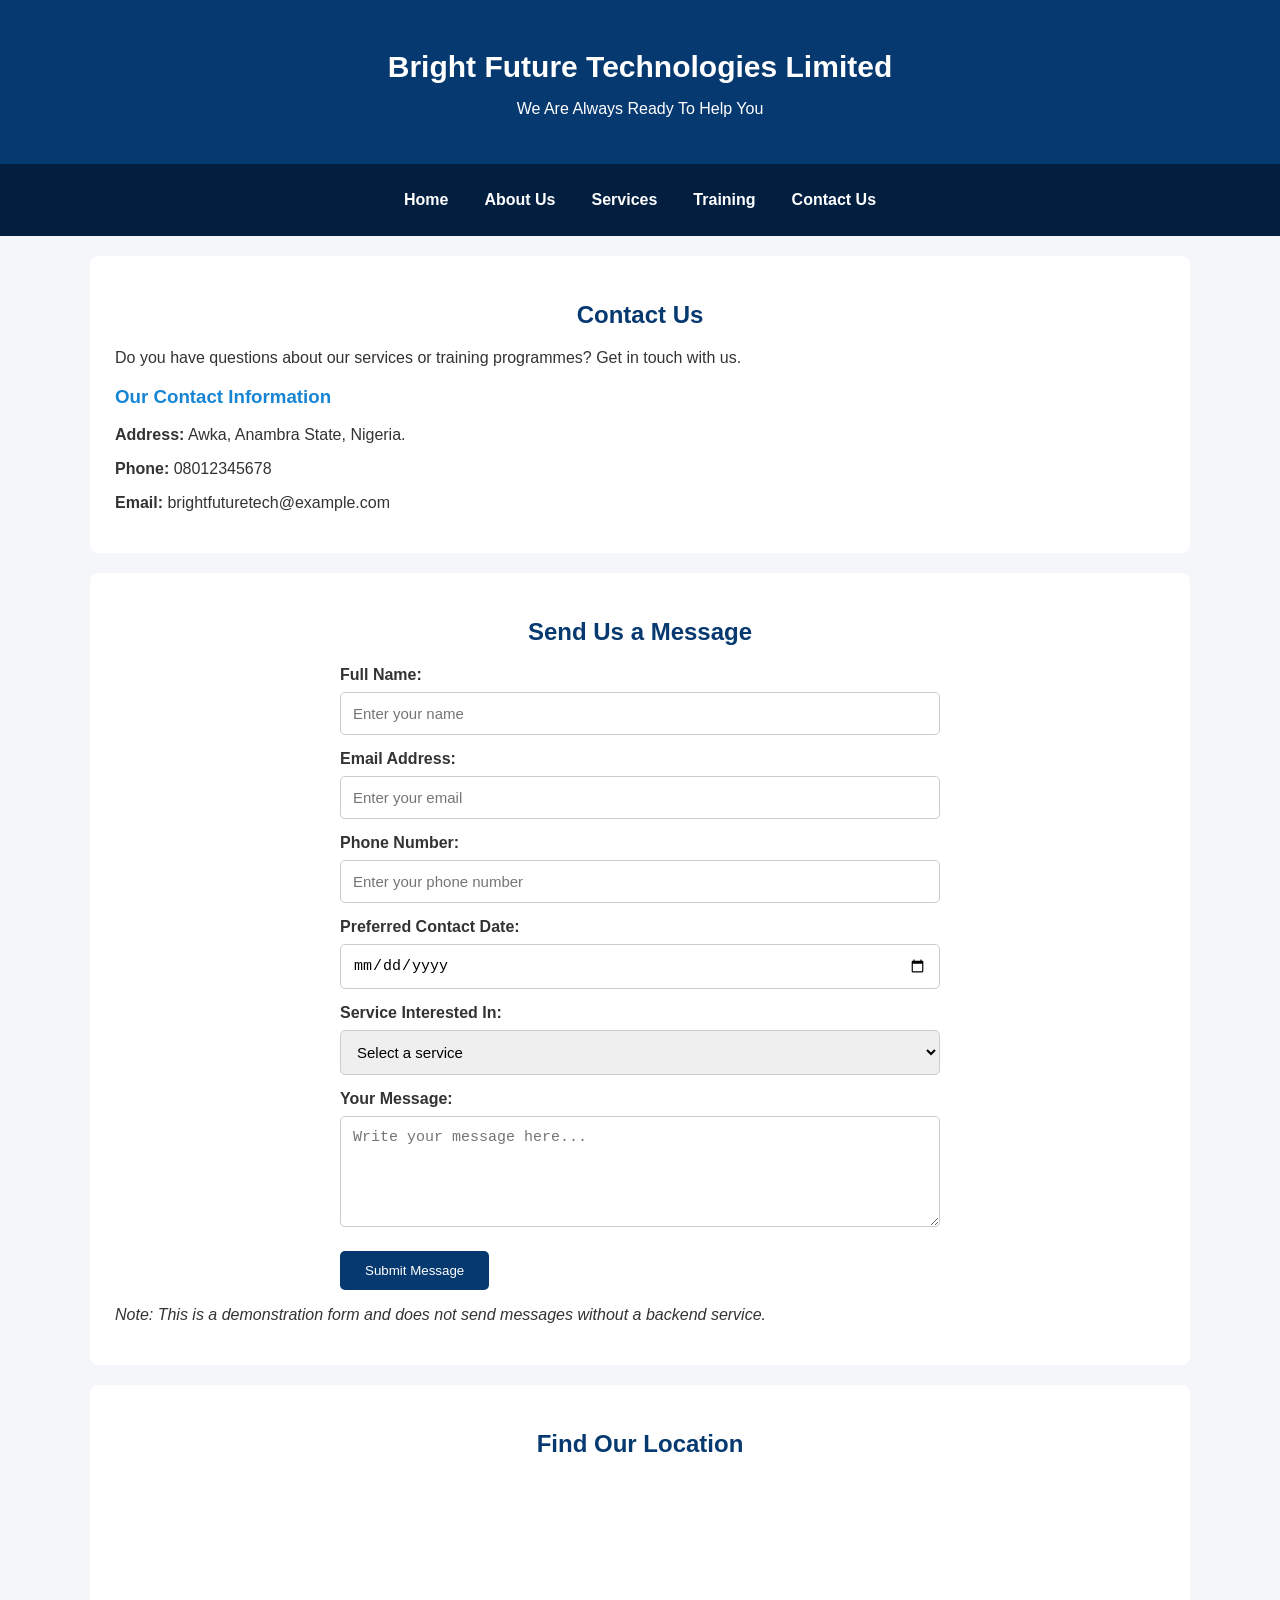
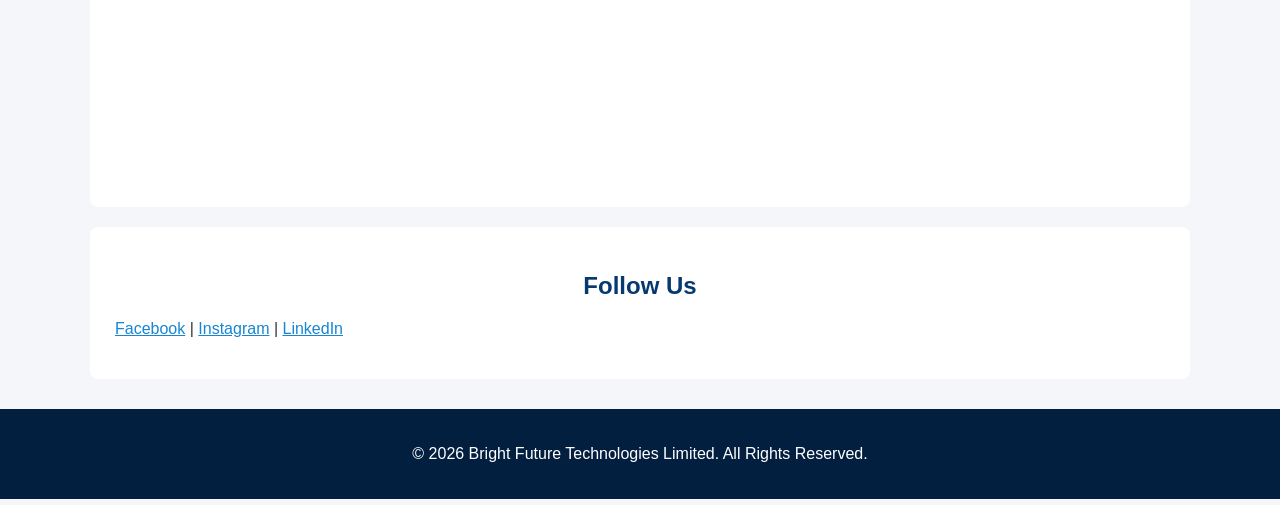
<file: contact.html>
<!DOCTYPE html>
<html lang="en">
<head>
    <meta charset="UTF-8">
    <meta name="viewport" content="width=device-width, initial-scale=1.0">
    <title>Contact Us - Bright Future Technologies</title>
    <link rel="stylesheet" href="style.css">
</head>

<body>

    <header>
        <h1>Bright Future Technologies Limited</h1>
        <p>We Are Always Ready To Help You</p>
    </header>

    <nav>
        <a href="index.html">Home</a>
        <a href="about.html">About Us</a>
        <a href="services.html">Services</a>
        <a href="training.html">Training</a>
        <a href="contact.html">Contact Us</a>
    </nav>

    <main>

        <section>
            <h2>Contact Us</h2>

            <p>
                Do you have questions about our services or training programmes?
                Get in touch with us.
            </p>

            <h3>Our Contact Information</h3>

            <p><strong>Address:</strong> Awka, Anambra State, Nigeria.</p>

            <p><strong>Phone:</strong> 08012345678</p>

            <p><strong>Email:</strong> brightfuturetech@example.com</p>

        </section>

        <section>
            <h2>Send Us a Message</h2>

            <!-- Contact Form -->
            <form action="#" method="post">

                <label for="name">Full Name:</label>
                <input type="text" id="name" name="name" placeholder="Enter your name" required>

                <label for="email">Email Address:</label>
                <input type="email" id="email" name="email" placeholder="Enter your email" required>

                <label for="phone">Phone Number:</label>
                <input type="tel" id="phone" name="phone" placeholder="Enter your phone number">

                <label for="date">Preferred Contact Date:</label>
                <input type="date" id="date" name="date">

                <label for="service">Service Interested In:</label>

                <select id="service" name="service">
                    <option value="">Select a service</option>
                    <option>Computer Training</option>
                    <option>Web Development</option>
                    <option>Data Analysis</option>
                    <option>Graphics Design</option>
                    <option>Cybersecurity Training</option>
                    <option>IT Consultancy</option>
                    <option>Computer Repairs</option>
                </select>

                <label for="message">Your Message:</label>
                <textarea id="message" name="message" rows="5" placeholder="Write your message here..." required></textarea>

                <button type="submit">Submit Message</button>

            </form>

            <p><em>Note: This is a demonstration form and does not send messages without a backend service.</em></p>

        </section>

        <section>
            <h2>Find Our Location</h2>

            <iframe
                src="https://www.google.com/maps?q=Awka,Anambra,Nigeria&output=embed"
                width="100%"
                height="300"
                style="border:0;"
                allowfullscreen=""
                loading="lazy">
            </iframe>

        </section>

        <section>
            <h2>Follow Us</h2>

            <p>
                <a href="https://www.facebook.com/" target="_blank">Facebook</a> |
                <a href="https://www.instagram.com/" target="_blank">Instagram</a> |
                <a href="https://www.linkedin.com/" target="_blank">LinkedIn</a>
            </p>

        </section>

    </main>

    <footer>
        <p>&copy; 2026 Bright Future Technologies Limited. All Rights Reserved.</p>
    </footer>

</body>
</html>
</file>
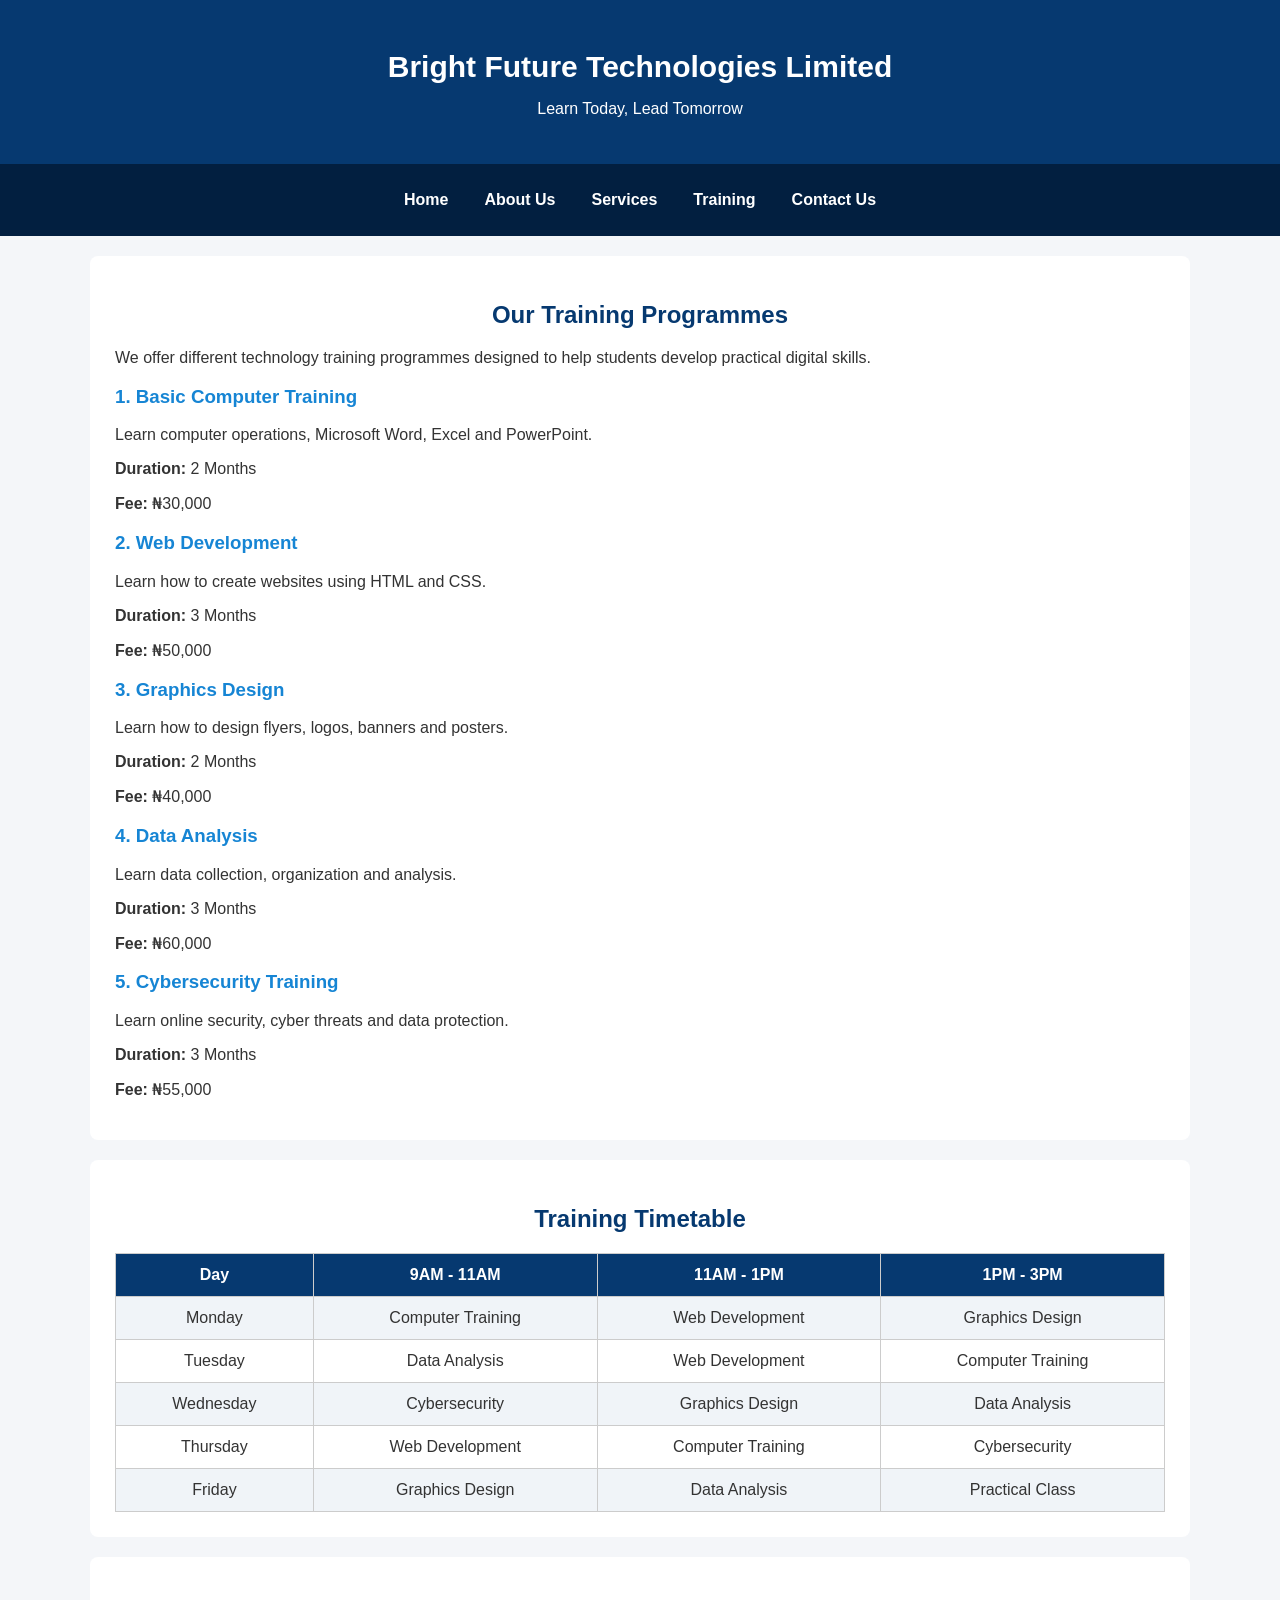
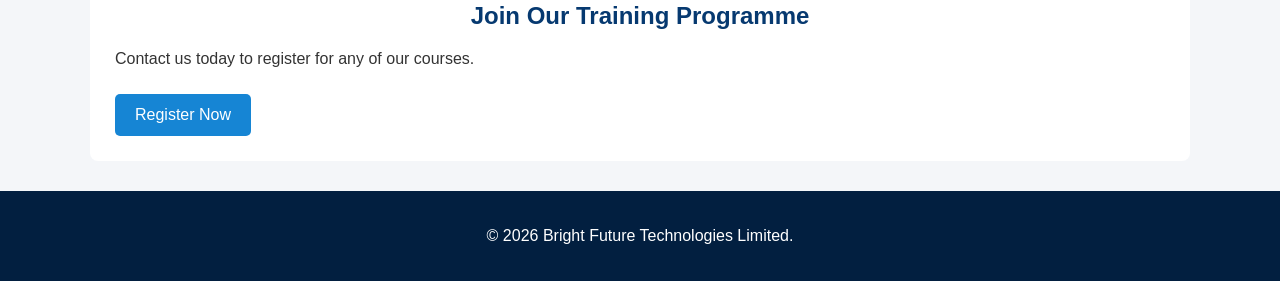
<file: training.html>
<!DOCTYPE html>
<html lang="en">
<head>
    <meta charset="UTF-8">
    <meta name="viewport" content="width=device-width, initial-scale=1.0">
    <title>Training Programmes - Bright Future Technologies</title>
    <link rel="stylesheet" href="style.css">
</head>

<body>

    <header>
        <h1>Bright Future Technologies Limited</h1>
        <p>Learn Today, Lead Tomorrow</p>
    </header>

    <nav>
        <a href="index.html">Home</a>
        <a href="about.html">About Us</a>
        <a href="services.html">Services</a>
        <a href="training.html">Training</a>
        <a href="contact.html">Contact Us</a>
    </nav>

    <main>

        <section>
            <h2>Our Training Programmes</h2>

            <p>
                We offer different technology training programmes
                designed to help students develop practical digital skills.
            </p>

            <article>
                <h3>1. Basic Computer Training</h3>
                <p>Learn computer operations, Microsoft Word, Excel and PowerPoint.</p>
                <p><strong>Duration:</strong> 2 Months</p>
                <p><strong>Fee:</strong> ₦30,000</p>
            </article>

            <article>
                <h3>2. Web Development</h3>
                <p>Learn how to create websites using HTML and CSS.</p>
                <p><strong>Duration:</strong> 3 Months</p>
                <p><strong>Fee:</strong> ₦50,000</p>
            </article>

            <article>
                <h3>3. Graphics Design</h3>
                <p>Learn how to design flyers, logos, banners and posters.</p>
                <p><strong>Duration:</strong> 2 Months</p>
                <p><strong>Fee:</strong> ₦40,000</p>
            </article>

            <article>
                <h3>4. Data Analysis</h3>
                <p>Learn data collection, organization and analysis.</p>
                <p><strong>Duration:</strong> 3 Months</p>
                <p><strong>Fee:</strong> ₦60,000</p>
            </article>

            <article>
                <h3>5. Cybersecurity Training</h3>
                <p>Learn online security, cyber threats and data protection.</p>
                <p><strong>Duration:</strong> 3 Months</p>
                <p><strong>Fee:</strong> ₦55,000</p>
            </article>

        </section>

        <section>
            <h2>Training Timetable</h2>

            <table>
                <tr>
                    <th>Day</th>
                    <th>9AM - 11AM</th>
                    <th>11AM - 1PM</th>
                    <th>1PM - 3PM</th>
                </tr>

                <tr>
                    <td>Monday</td>
                    <td>Computer Training</td>
                    <td>Web Development</td>
                    <td>Graphics Design</td>
                </tr>

                <tr>
                    <td>Tuesday</td>
                    <td>Data Analysis</td>
                    <td>Web Development</td>
                    <td>Computer Training</td>
                </tr>

                <tr>
                    <td>Wednesday</td>
                    <td>Cybersecurity</td>
                    <td>Graphics Design</td>
                    <td>Data Analysis</td>
                </tr>

                <tr>
                    <td>Thursday</td>
                    <td>Web Development</td>
                    <td>Computer Training</td>
                    <td>Cybersecurity</td>
                </tr>

                <tr>
                    <td>Friday</td>
                    <td>Graphics Design</td>
                    <td>Data Analysis</td>
                    <td>Practical Class</td>
                </tr>
            </table>

        </section>

        <section>
            <h2>Join Our Training Programme</h2>
            <p>Contact us today to register for any of our courses.</p>
            <a href="contact.html" class="button">Register Now</a>
        </section>

    </main>

    <footer>
        <p>&copy; 2026 Bright Future Technologies Limited.</p>
    </footer>

</body>
</html>
</file>
<file: style.css>
/* General Website Styling */

* {
    box-sizing: border-box;
}

body {
    font-family: Arial, sans-serif;
    margin: 0;
    padding: 0;
    background-color: #f4f6f9;
    color: #333;
}

/* Header */

header {
    background-color: #063970;
    color: white;
    text-align: center;
    padding: 30px;
}

header h1 {
    font-size: 30px;
    margin-bottom: 10px;
}

/* Navigation */

nav {
    background-color: #021f40;
    display: flex;
    justify-content: center;
    flex-wrap: wrap;
    padding: 15px;
}

nav a {
    color: white;
    text-decoration: none;
    padding: 12px 18px;
    font-weight: bold;
}

nav a:hover {
    background-color: #1685d4;
    border-radius: 5px;
}

/* Main Content */

main {
    width: 90%;
    max-width: 1100px;
    margin: 20px auto;
}

section {
    background-color: white;
    padding: 25px;
    margin-bottom: 20px;
    border-radius: 8px;
}

/* Headings */

h2 {
    color: #063970;
    text-align: center;
}

h3 {
    color: #1685d4;
}

/* Banner Section */

.banner {
    background-image: url("../images/banner.jpg");
    background-size: cover;
    background-position: center;
    color: white;
    text-align: center;
    padding: 100px 20px;
}

.banner h2 {
    color: white;
    font-size: 32px;
}

.banner p {
    font-size: 18px;
}

/* Buttons */

.button {
    display: inline-block;
    background-color: #1685d4;
    color: white;
    text-decoration: none;
    padding: 12px 20px;
    border-radius: 5px;
    margin-top: 10px;
}

.button:hover {
    background-color: #063970;
}

/* Service Cards */

.service-container {
    display: flex;
    flex-wrap: wrap;
    justify-content: center;
    gap: 20px;
}

.service-card {
    background-color: #f4f6f9;
    padding: 20px;
    border: 1px solid #ddd;
    border-radius: 8px;
    width: 30%;
    min-width: 230px;
    text-align: center;
}

.service-card img {
    width: 100%;
    height: 160px;
    object-fit: cover;
    border-radius: 5px;
}

/* General Images */

.page-image {
    width: 100%;
    max-height: 350px;
    object-fit: cover;
    border-radius: 8px;
}

/* Call To Action */

.call-to-action {
    background-color: #063970;
    color: white;
    text-align: center;
}

.call-to-action h2 {
    color: white;
}

/* Tables */

table {
    width: 100%;
    border-collapse: collapse;
    margin-top: 20px;
}

th, td {
    border: 1px solid #ccc;
    padding: 12px;
    text-align: center;
}

th {
    background-color: #063970;
    color: white;
}

tr:nth-child(even) {
    background-color: #f0f4f8;
}

/* Forms */

form {
    width: 100%;
    max-width: 600px;
    margin: auto;
}

label {
    display: block;
    margin-top: 15px;
    font-weight: bold;
}

input, select, textarea {
    width: 100%;
    padding: 12px;
    margin-top: 8px;
    border: 1px solid #ccc;
    border-radius: 5px;
    font-size: 15px;
}

input:focus, select:focus, textarea:focus {
    outline: none;
    border: 2px solid #1685d4;
}

button {
    background-color: #063970;
    color: white;
    padding: 12px 25px;
    border: none;
    border-radius: 5px;
    margin-top: 20px;
    cursor: pointer;
}

button:hover {
    background-color: #1685d4;
}

/* Links */

a {
    color: #1685d4;
}

/* Footer */

footer {
    background-color: #021f40;
    color: white;
    text-align: center;
    padding: 20px;
    margin-top: 30px;
}

/* Responsive Design */

@media screen and (max-width: 600px) {

    header h1 {
        font-size: 22px;
    }

    nav {
        flex-direction: column;
        text-align: center;
    }

    nav a {
        display: block;
    }

    main {
        width: 95%;
    }

    .service-card {
        width: 100%;
    }

    .banner {
        padding: 60px 15px;
    }

    .banner h2 {
        font-size: 24px;
    }

    table {
        font-size: 12px;
    }

    th, td {
        padding: 7px;
    }

}
#company-info {
    border-left: 5px solid #1685d4;
}

.highlight {
    color: #1685d4;
    font-weight: bold;
}
</file>
